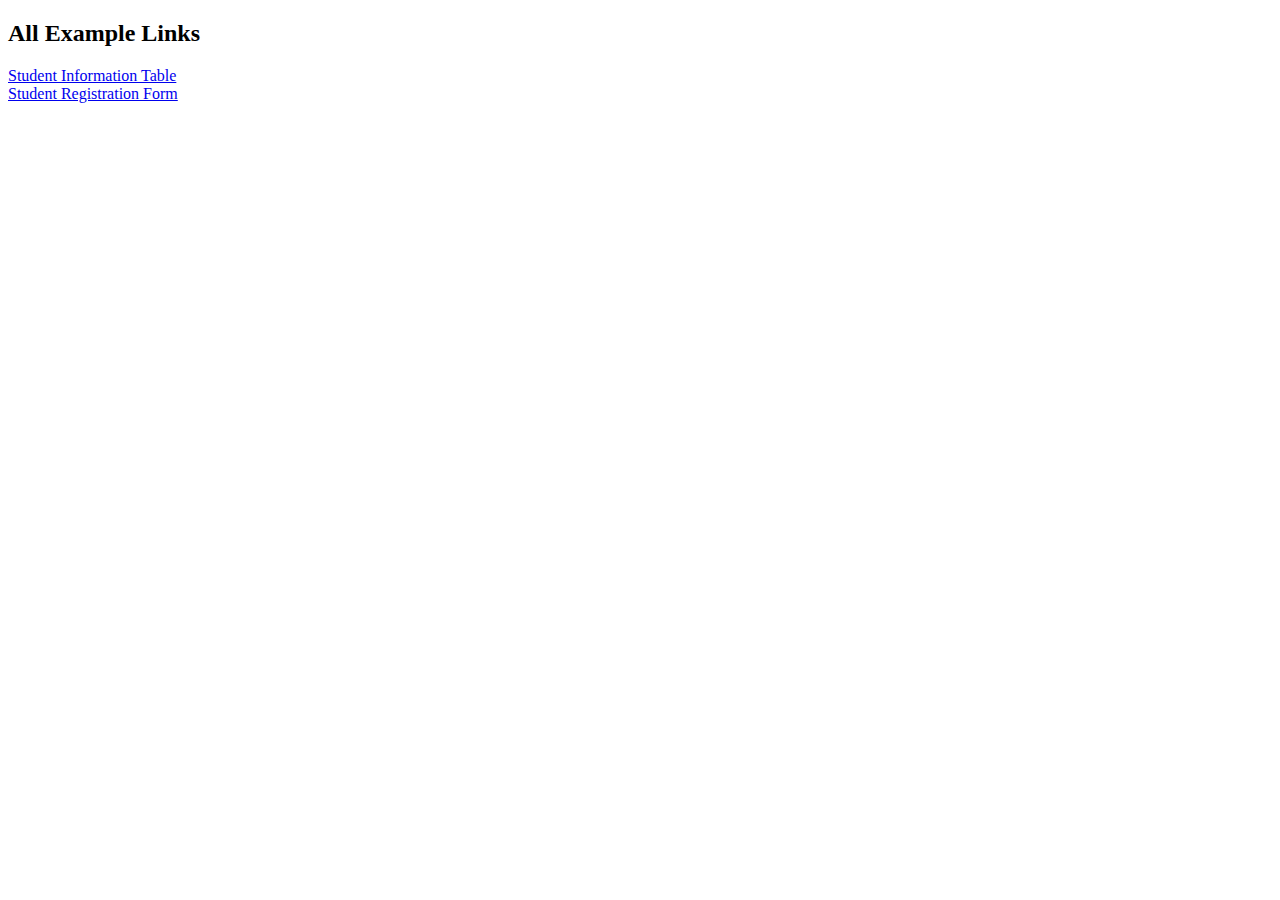
<file: Assignmnet2/index.html>
<!DOCTYPE html>
<html>
    <head>
        <title>Index Page</title>
    </head>
    <body>
        <h2>All Example Links</h2>
        <a href="./tabledemo/studentinfo.html">Student Information Table</a></br>
        <a href="./formdemo/registration.html">Student Registration Form</a>
    </body>
</html>
</file>
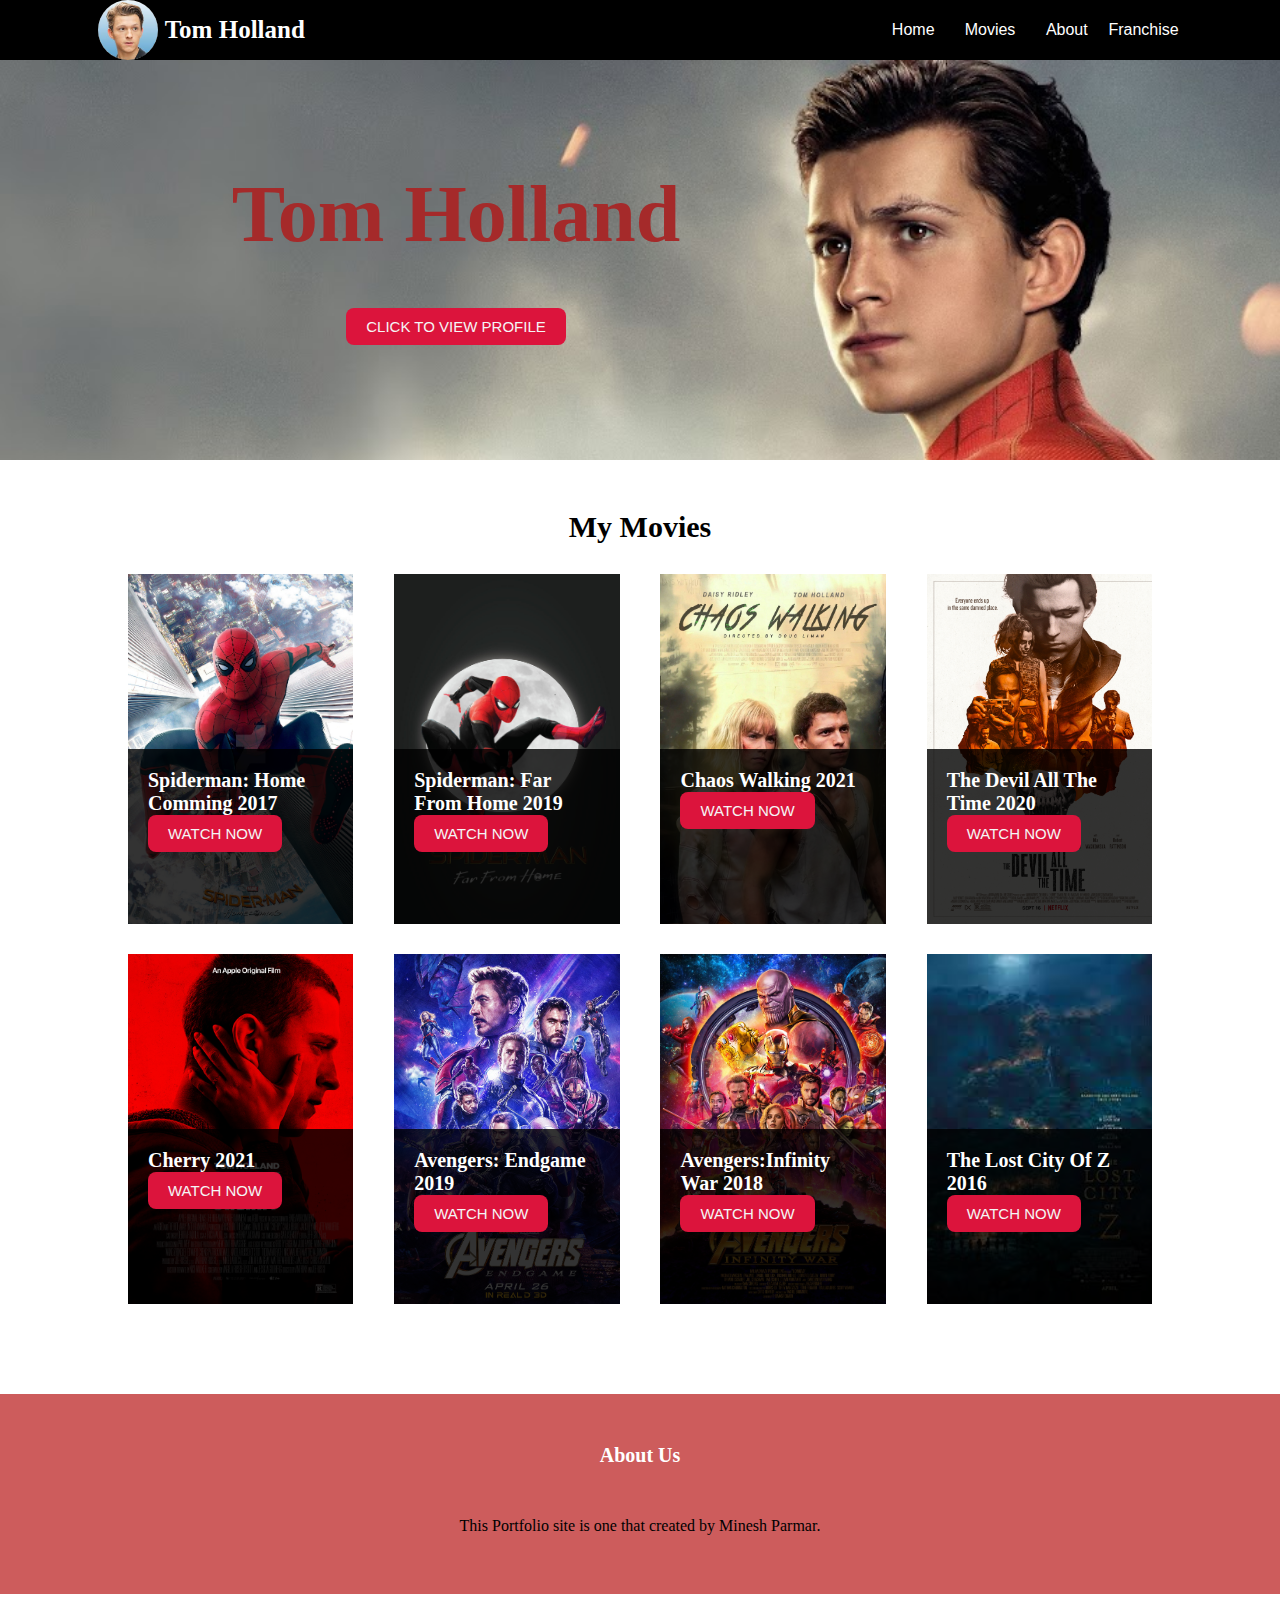
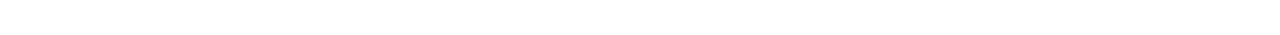
<file: portfolio/index.html>
<!DOCTYPE html>
<html lang="en">
    <head>
        <title>Portfolio</title>
        <link rel="stylesheet" href="index.css"/>
        <link rel="icon" href="./image/iconportfolio.PNG"/>
        <style>
            img{ border-radius: 50%;}
        </style>
        
    </head>
    <body>
        <!-- Navigation Section -->
        <div class="navigation">
           <img src="image/logo.jpg" alt="Logo" style="width:60px"/>
            <div class="container">
                <div class="logo">
                    <p>
                        Tom Holland
                    </p>
                </div>  

                <nav class="nav">
                    <ul class="nav-links">
                        <li class="nav-link">Home</li>
                        <li class="nav-link">Movies</li>
                        <li class="nav-link">About</li>
                        <li class="nav-link">Franchise</li>
                    </ul>

                </nav>
        </div>
        </div>
        <!-- Banner Section -->
        <div class="banner">
            <div class="banner_section">
                <p>Tom Holland</p>
                <a href="https://www.imdb.com/name/nm4043618/" target="blank">
                    <button class="btn">
                      Click To View Profile
                    </button>
                </a>
            </div>
        </div>
        <!-- Movies Section -->
        <section class="movie">
            <h1 class="title">My Movies</h1>
                <div class="movie_container">
                    <div class="movie_card card_1">
                        <div class="movie_detail">
                            <div class="padd">
                                <h1 class="movie_title">Spiderman: Home Comming 2017</h1>
                                <button class="btn">Watch Now</button>
                            </div>
                        </div>
                    </div>

                    <div class="movie_card card_2">
                        <div class="movie_detail">
                            <div class="padd">
                                <h1 class="movie_title">Spiderman: Far From Home 2019</h1>
                                <button class="btn">Watch Now</button>
                            </div>
                        </div>
                    </div>

                    <div class="movie_card card_3">
                        <div class="movie_detail">
                            <div class="padd">
                                <h1 class="movie_title">Chaos Walking 2021</h1>
                                <button class="btn">Watch Now</button>
                            </div>
                        </div>
                    </div>

                    <div class="movie_card card_4">
                        <div class="movie_detail">
                            <div class="padd">
                                <h1 class="movie_title">The Devil All The Time 2020</h1>
                                <button class="btn">Watch Now</button>
                            </div>
                        </div>
                    </div>

                    <div class="movie_card card_5">
                        <div class="movie_detail">
                            <div class="padd">
                                <h1 class="movie_title">Cherry 2021</h1>
                                <button class="btn">Watch Now</button>
                            </div>
                        </div>
                    </div>

                    <div class="movie_card card_6">
                        <div class="movie_detail">
                            <div class="padd">
                                <h1 class="movie_title">Avengers: Endgame 2019 </h1>
                                <button class="btn">Watch Now</button>
                            </div>
                        </div>
                    </div>

                    <div class="movie_card card_7">
                        <div class="movie_detail">
                            <div class="padd">
                                <h1 class="movie_title">Avengers:Infinity War 2018</h1>
                                <button class="btn">Watch Now</button>
                            </div>
                        </div>
                    </div>

                    <div class="movie_card card_8">
                        <div class="movie_detail">
                            <div class="padd">
                                <h1 class="movie_title">The Lost City Of Z 2016</h1>
                                <button class="btn">Watch Now</button>
                            </div>
                        </div>
                    </div>

                    
                </div>
        </section>
        <!-- About  -->
        <section class="about">
            <div class="about_section">
                <h1 class="movie_title title">About Us</h1>
                <p class="about_section")>This Portfolio site is one that created by Minesh Parmar.</p>
                
                
             </div>

        </section>

    </body>
</html>
</file>
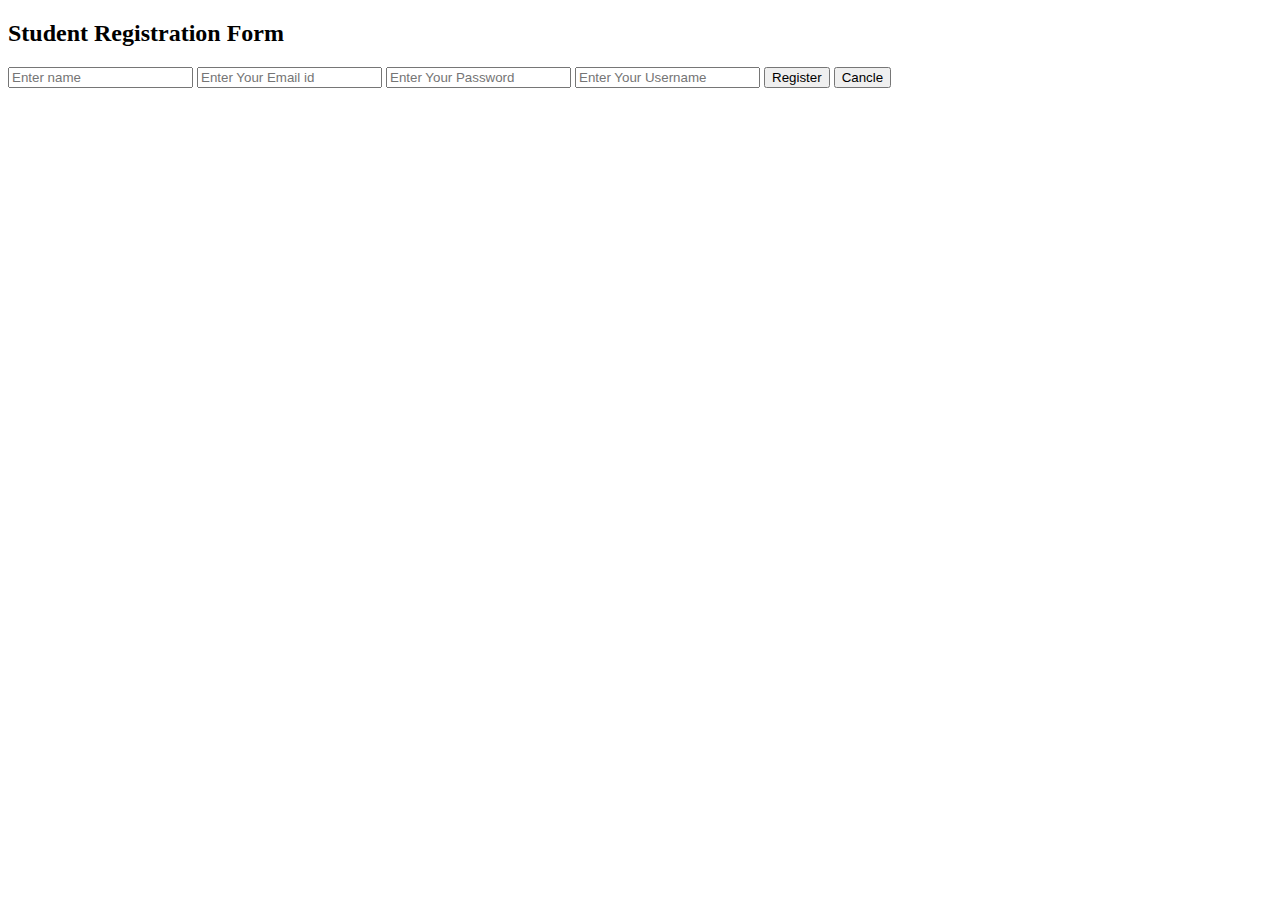
<file: Assignmnet2/formdemo/registration.html>
<!DOCTYPE html>
<html>
    <head>
        <title>Registration for for Students</title>
    </head>
    <body>
       <h2>Student Registration Form</h2> 
       <form>
            <input type="text" placeholder="Enter name" required/>
       
            <input type="email" placeholder="Enter Your Email id" required/>

            <input type="password" placeholder="Enter Your Password" minlength="5" maxlength="8" required/>

            <input type="text" placeholder="Enter Your Username" required/>

            <button type="submit">Register</button>
            <button type="reset">Cancle</button>
       </form>
    </body>
</html>
</file>
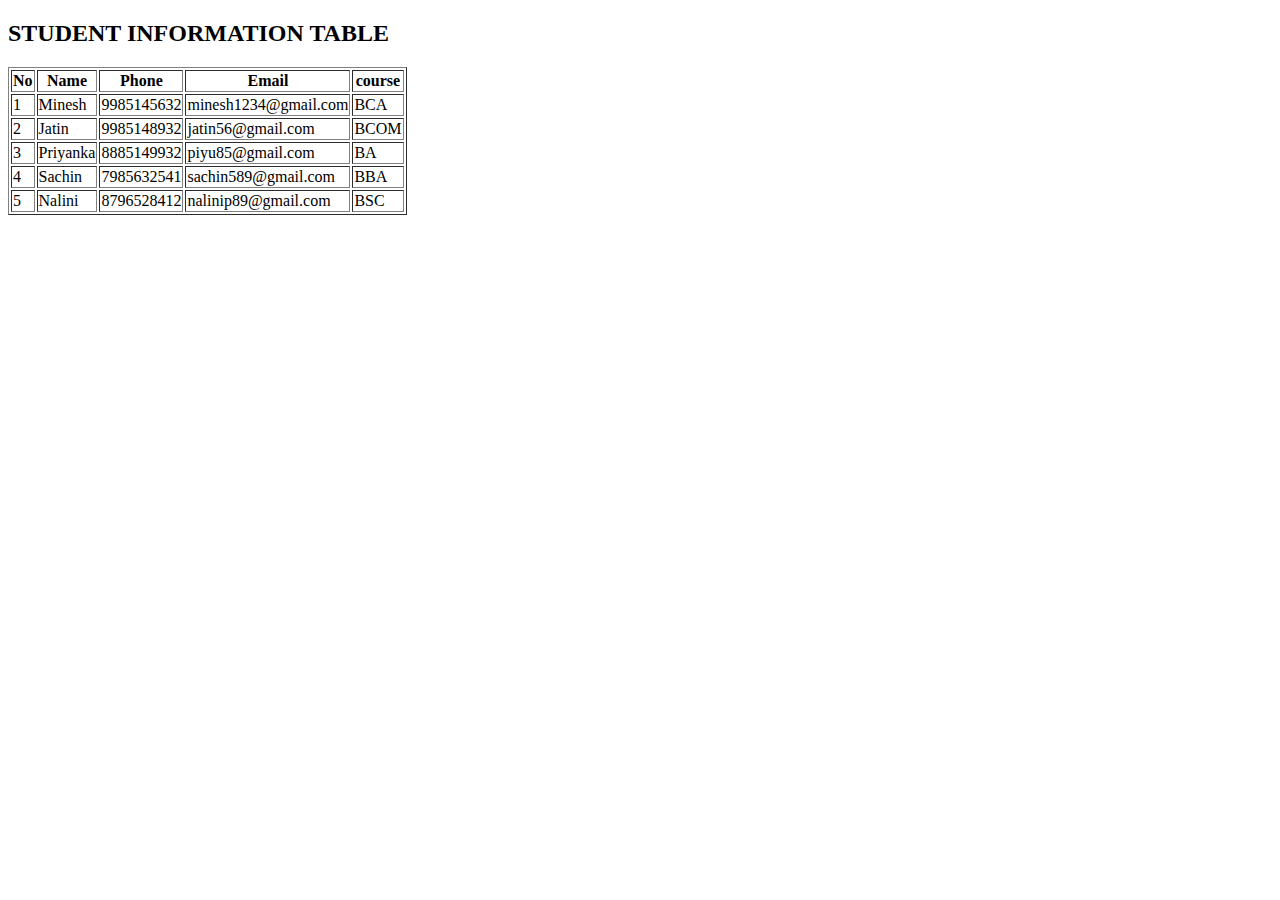
<file: Assignmnet2/tabledemo/studentinfo.html>
<!DOCTYPE html>
<html>
    <head>
        <title>Student Information</title>
    </head>
    <body>
        <h2>STUDENT INFORMATION TABLE</h2>
        <table border="1">
            <thead>
            <tr>
                <th>No</th>
                <th>Name</th>
                <th>Phone</th>
                <th>Email</th>
                <th>course</th>
            </tr>
            </thead>
            <tbody>
            <tr>
                <td>1</td>
                <td>Minesh</td>
                <td>9985145632</td>
                <td>minesh1234@gmail.com</td>
                <td>BCA</td>
            </tr>
            <tr>
                <td>2</td>
                <td>Jatin</td>
                <td>9985148932</td>
                <td>jatin56@gmail.com</td>
                <td>BCOM</td>
            </tr>
            <tr>
                <td>3</td>
                <td>Priyanka</td>
                <td>8885149932</td>
                <td>piyu85@gmail.com</td>
                <td>BA</td>
            </tr>
            <tr>
                <td>4</td>
                <td>Sachin</td>
                <td>7985632541</td>
                <td>sachin589@gmail.com</td>
                <td>BBA</td>
            </tr>
            <tr>
                <td>5</td>
                <td>Nalini</td>
                <td>8796528412</td>
                <td>nalinip89@gmail.com</td>
                <td>BSC</td>
            </tr>
            </tbody>
        </table>
    </body>
</html>
</file>
<file: portfolio/index.css>
*{
    margin: 0px;
    padding: 0px;
}

.navigation
{
    height: 60px;
    width:100%;
    background-color:black;
    display: flex;
    justify-content: center;
}

.container
{
    height: 60px;
    width: 80%;
    display: flex;
    justify-content: space-between;
}
/* Logo Css */
.logo
{
    height: 60px;
    width: 15%;
    font-size: 25px;
    /* font-family: 'Segoe UI', Tahoma, Geneva, Verdana, sans-serif; */
    font-weight: bold;
    display:flex;
    justify-content: center;
    align-items: center;
    color: white;
}

/* Navigation CSS */
.nav
{
    height: 60px;
    width: 30%;   
}

.nav-links
{
    display: flex;
}
.nav-link
{
    list-style-type: none;
    height: 60px;
    width: 25%;
    text-align: center;
    line-height: 60px;
    font-family: 'Segoe UI', Tahoma, Geneva, Verdana, sans-serif;
    cursor: pointer;
    color: white;
}
.nav-link:hover{
background-color: honeydew;
color: black;
}

/* Banner css */
.banner
{
    height: 400px;
    width: 100%;
    background-color: indianred;
    background-image: url('./image/tomimg.jpg');
    background-size: cover;
    /* background-position:center; */
    display: flex;
    align-items: center;
}
.banner_section
{
    height: 100px;
    width: 40%;
    /* background-color: white; */
    margin-left: 200px;
    font-size: 80px;
    display: flex;
    flex-direction: column;
    font-weight: bold;
    justify-content: center;
    align-items: center;
    color:brown;
}
.btn
{
    padding-top: 10px;
    padding-bottom: 10px;
    padding-left: 20px;
    padding-right: 20px;
    font-size: 15px;
    text-transform: uppercase;
    border: none;
    border-radius: 8px;
    background-color: crimson;
    color: whitesmoke;
    cursor: pointer;
}
.btn:hover
{
    background-color: tomato;
}
/* Movie CSS */
.movie
{
    padding-top: 50px;
    padding-bottom: 50px;
    display: flex;
    align-items: center;
    flex-direction: column;
}
.movie_container
{
    width: 80%;
    margin-top: 20px;
    padding-top: 10px;
    padding-bottom: 10px;
    display: flex;
    justify-content: space-between;
    flex-wrap: wrap;
}
.title
{
    font-size: 30px;
    font-family:Cambria;
}
.movie_card
{
    width:22%;
    height: 350px;
    background-size: cover;
    display: flex;
    align-items: flex-end;
    margin-bottom: 30px;
}
.movie_detail
{
    height: 175px;
    width: 100%;
    background-color: rgb(0,0,0,0.8);
    transition: .4s;
    cursor: pointer;
}
.movie_detail:hover
{
    height: 350px;
}
.padd
{
    padding: 20px;
}
.movie_title
{
    color: white;
    font-size:20px ;
    font-family:Cambria;
}  
.card_1
{
    background-image: url('./image/spidermanhomecoming.jpg');
}
.card_2
{
    background-image: url('./image/spidermanfarfromhom.jpg');
}
.card_3
{
    background-image: url('./image/Chaos-Walking-poste.jpg');
}
.card_4
{
    background-image: url('./image/thedevilalltime.jpg');
}
.card_5
{
    background-image: url('./image/cherry2021.jpg');
}
.card_6
{
    background-image: url('./image/avengerendgame.jpg');
}
.card_7
{
    background-image: url('./image/infinitywar.jpg');
}
.card_8
{
    background-image: url('./image/lostcity.jpg');
}
.about
{
    height: 200px;
    width: 100%;
    background-color: indianred; 
}
.about_section {
    padding: 50px;
    text-align: center;
  }
</file>
